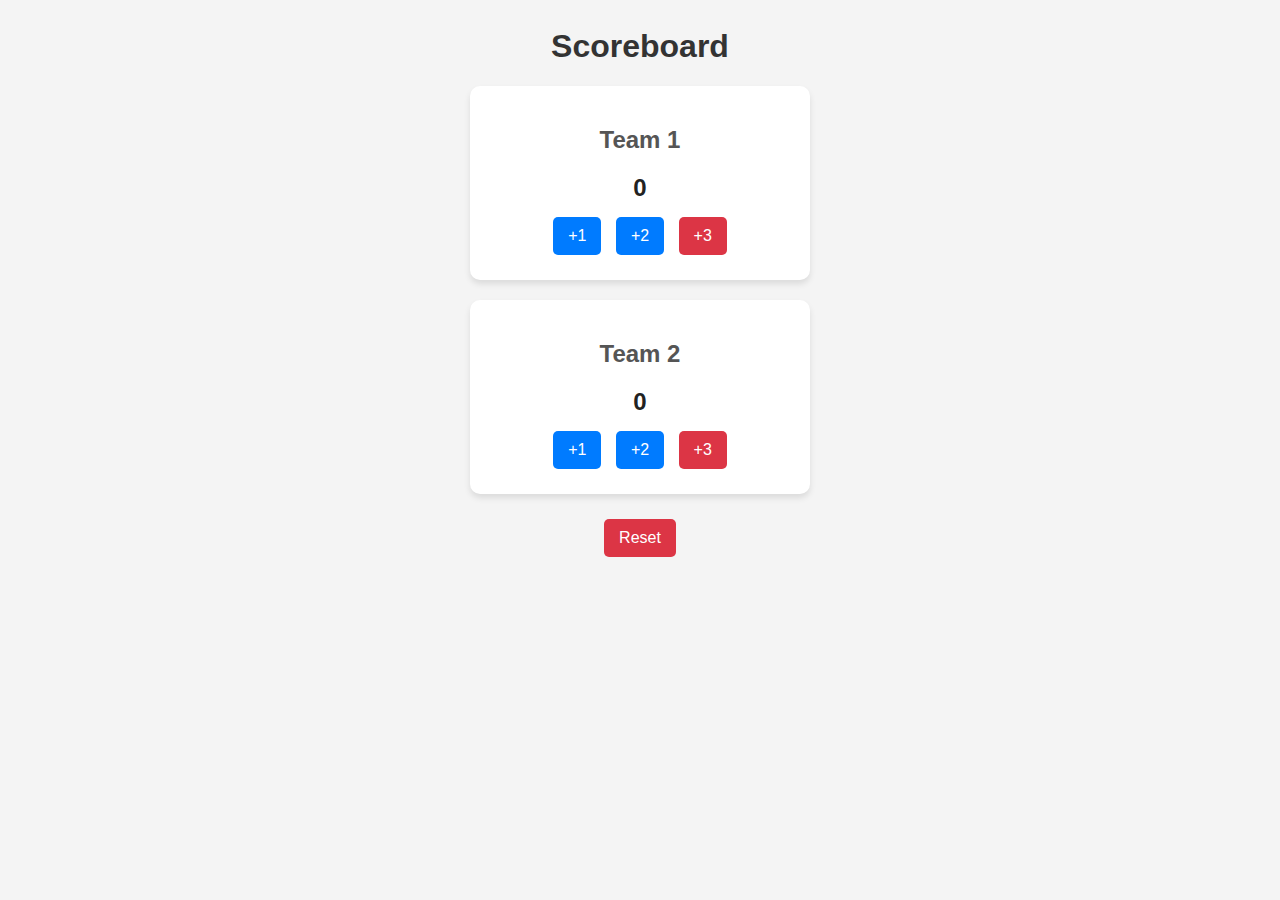
<file: BasketBall_Scoreboard/index.html>
<html   >
    <head>
        <title>Basketball Scoreboard</title>
        <link rel="stylesheet" href="index.css">
    </head>
    <body>
        <h1>Scoreboard</h1>
        <div>
            <h2>Team 1</h2>
            <p id="team1-score">0</p>
            <button onclick="add1ToTeam1()"> +1</button>
            <button onclick="add2ToTeam1()"> +2</button>
            <button onclick="add3ToTeam1()"> +3</button>
        </div>
        <div>
            <h2>Team 2</h2>
            <p id="team2-score">0</p>
            <button onclick="add1ToTeam2()"> +1</button>
            <button onclick="add2ToTeam2()"> +2</button>
            <button onclick="add3ToTeam2()"> +3</button>
        </div>  
        <button onclick="resetScore()">Reset</button>
        <script src="index.js">
        </script>
    </body>
</html>
</file>
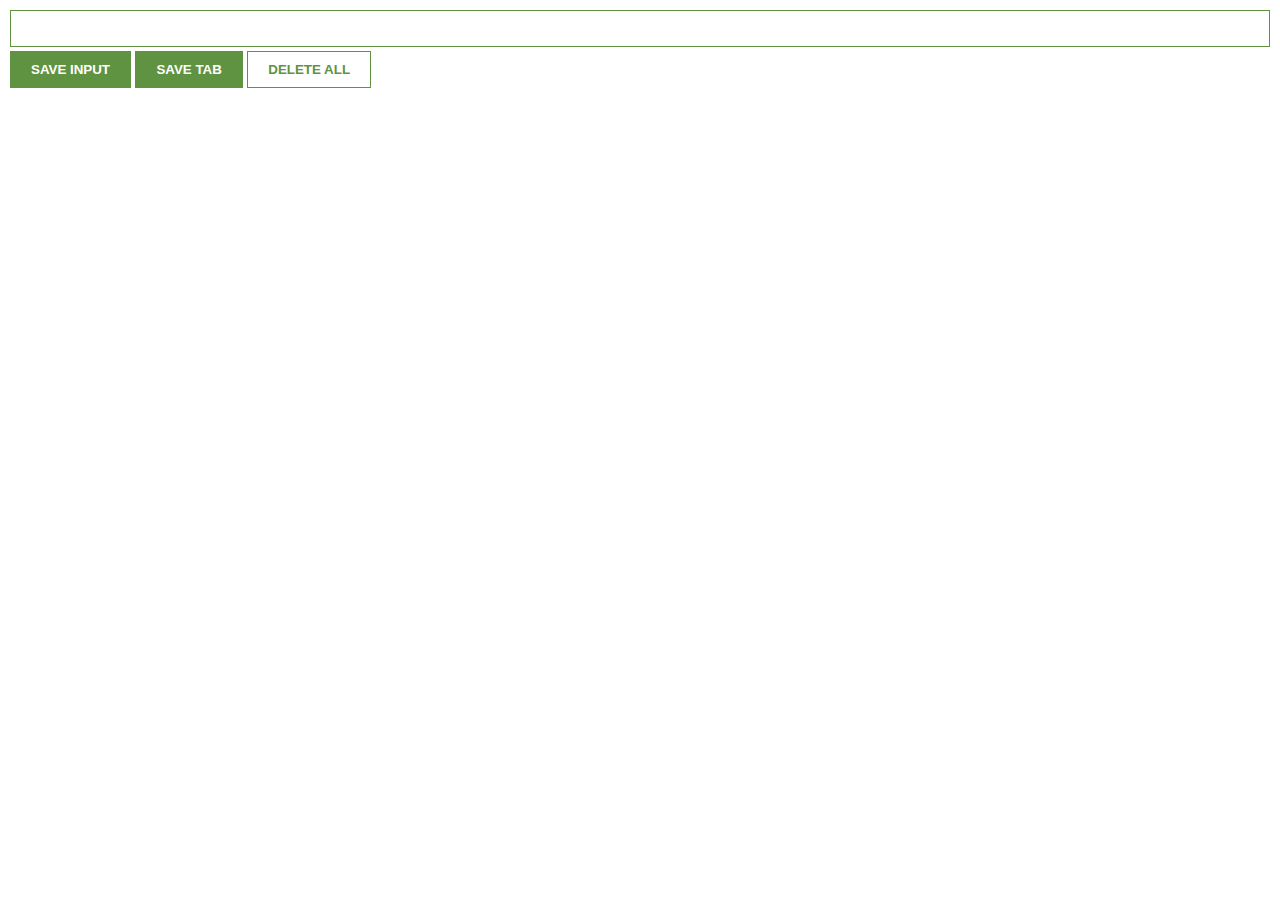
<file: Leads Tracker/index.html>
<html>
    <head>
        <link rel="stylesheet" href="index.css">
    </head>
    <body>
        <input type="text" id="input-el">
        <button id="input-btn">SAVE INPUT</button>
        <button id="tab-btn">SAVE TAB</button>
        <button id="delete-btn">DELETE ALL</button>
        <ul id="ul-el">
        </ul>
        <script src="index.js"></script>
    </body>
</html>
</file>
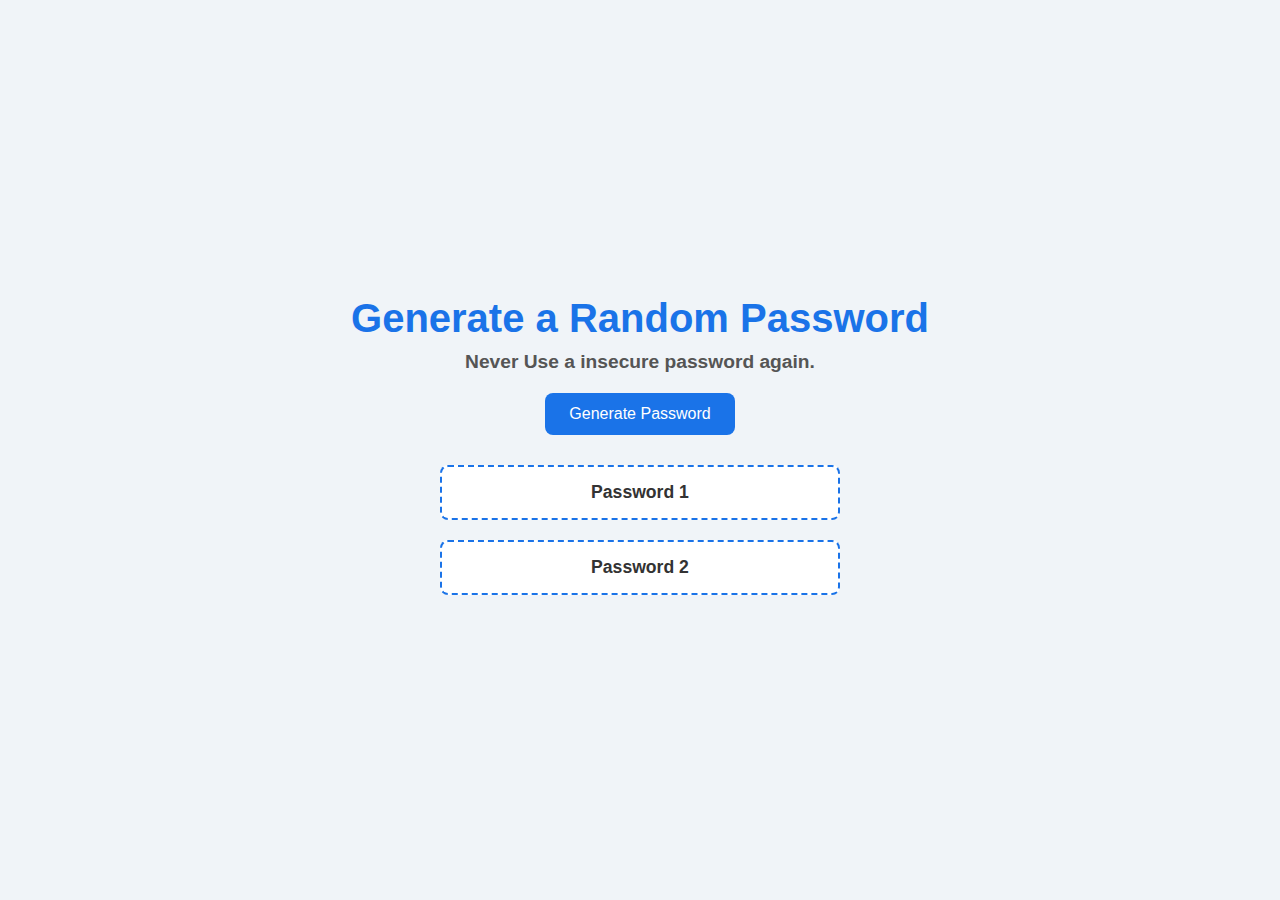
<file: Password_Generator/index.html>
<html>
    <head>
        <link rel="stylesheet" href="index.css">
    </head>
    <body>
        <h1>Generate a Random Password</h1>
        <h2>Never Use a insecure password again.</h2>
        <button onclick="generateRandomPassword()">Generate Password</button>
        <div>
            <h3 id="Pass1_el"> Password 1</h3>
        </div>
        <div>
            <h3 id = "Pass2_el"> Password 2</h3>
        </div>
        <script src="index.js"></script>
    </body>
</html>
</file>
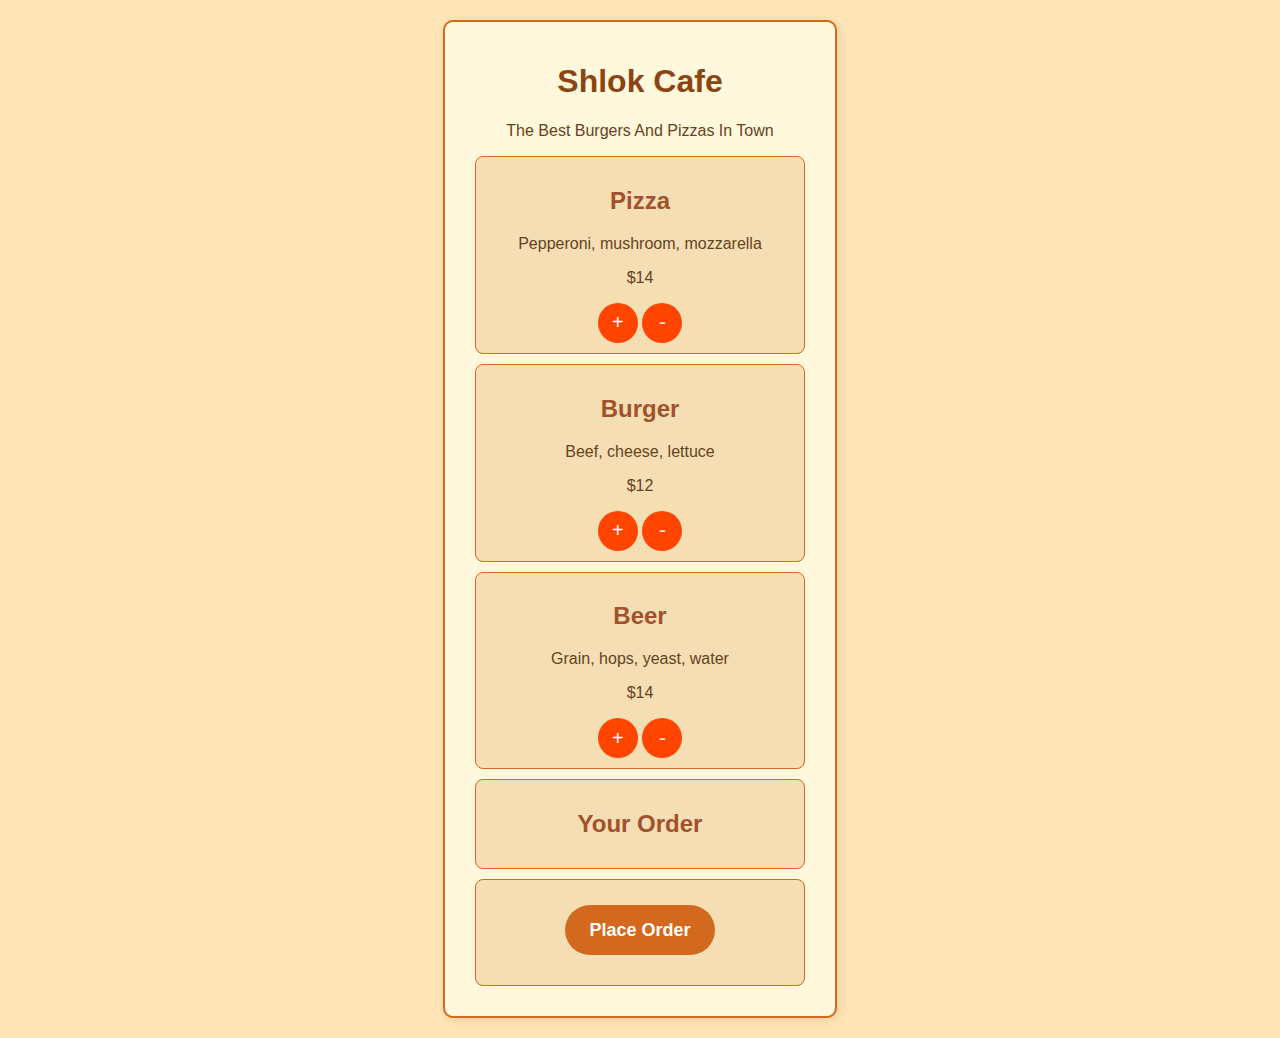
<file: Shlok_Cafe/index.html>
<html>
    <head>
       <link rel="stylesheet" href="index.css">
    </head>
    <body>
        <div class="container">
            <h1>Shlok Cafe</h1>
            <p>The Best Burgers And Pizzas In Town</p>
            
            <div>
                <h2>Pizza</h2>
                <p>Pepperoni, mushroom, mozzarella</p>
                <p>$14</p>
                <button id="Btn1"> + </button>
                <button id="RemovePizza"> - </button>
            </div>
            
            <div>
                <h2>Burger</h2>
                <p>Beef, cheese, lettuce</p>
                <p>$12</p>
                <button id="Btn2"> + </button>
                <button id="RemoveBurger"> - </button>
            </div>
            
            <div>
                <h2>Beer</h2>
                <p>Grain, hops, yeast, water</p>
                <p>$14</p>
                <button id="Btn3"> + </button>
                <button id="RemoveBeer"> - </button>
            </div>
            
            <div>
                <h2>Your Order</h2>
                <h3 id="order"></h3>
            </div>
            <div>
                <button id="Btn4">Place Order</button>
                <h2 id="thankyou"></h2>
            </div>
        </div>

        <script src="index.js"></script>
    </body>
</html>
</file>
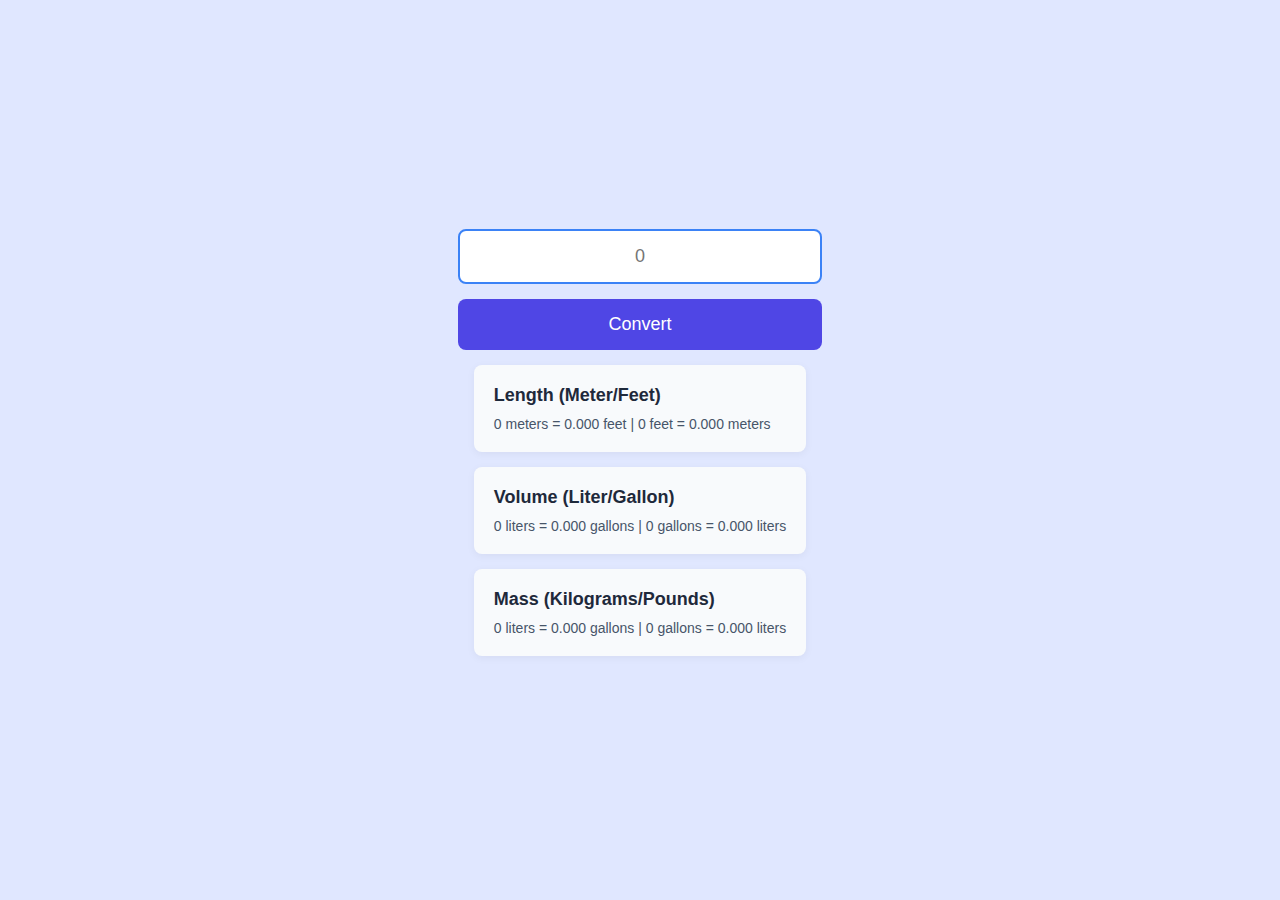
<file: Unit_Converter/index.html>
<html>
    <head>
        <link rel="stylesheet" href="index.css">
    </head>
    <body>
        <div>
            <input id="input" type="text" placeholder="0">
            <button id="convert-btn">Convert</button>
        </div>
        <div>
        <div class="section">
            <h3>Length (Meter/Feet)</h3>
            <p id="length-el">0 meters = 0.000 feet | 0 feet = 0.000 meters</p>
        </div>
        <div class="section">
            <h3>Volume (Liter/Gallon)</h3>
            <p id="volume-el">0 liters = 0.000 gallons | 0 gallons = 0.000 liters</p>
        </div>
        <div class="section">
            <h3>Mass (Kilograms/Pounds)</h3>
            <p id="mass-el">0 liters = 0.000 gallons | 0 gallons = 0.000 liters</p>
        </div>
        </div>
        <script src="index.js"></script>
    </body>
</html>
</file>
<file: BasketBall_Scoreboard/index.css>
body {
    font-family: Arial, sans-serif;
    text-align: center;
    background-color: #f4f4f4;
    padding: 20px;
}

h1 {
    color: #333;
}

h2 {
    color: #555;
}

div {
    background: white;
    border-radius: 10px;
    padding: 20px;
    margin: 20px auto;
    width: 300px;
    box-shadow: 0px 4px 6px rgba(0, 0, 0, 0.1);
}

p {
    font-size: 24px;
    font-weight: bold;
    color: #222;
    margin: 10px 0;
}

button {
    background-color: #007bff;
    color: white;
    border: none;
    padding: 10px 15px;
    margin: 5px;
    border-radius: 5px;
    font-size: 16px;
    cursor: pointer;
    transition: background 0.3s;
}

button:hover {
    background-color: #0056b3;
}

button:active {
    transform: scale(0.95);
}

button:last-of-type {
    background-color: #dc3545;
}

button:last-of-type:hover {
    background-color: #a71d2a;
}
</file>
<file: Leads Tracker/index.css>
body {
    margin: 0;
    padding: 10px;
    font-family: Arial, Helvetica, sans-serif;
    min-width: 400px;
}

input {
    width: 100%;
    padding: 10px;
    box-sizing: border-box;
    border: 1px solid #5f9341;
    margin-bottom: 4px;
}

button {
    background: #5f9341;
    color: white;
    padding: 10px 20px;
    border: 1px solid #5f9341;
    font-weight: bold;
}

#delete-btn {
    background: white;
    color: #5f9341;
}

ul {
    margin-top: 20px;
    list-style: none;
    padding-left: 0;
}

li {
    margin-top: 5px;
}

a {
    color: #5f9341;
}
</file>
<file: Shlok_Cafe/index.css>
body {
    font-family: Arial, sans-serif;
    background-color: #ffe4b5; /* Warm cafe-style background */
    text-align: center;
    margin: 0;
    padding: 0;
}

.container {
    background-color: #fff8dc; /* Soft cream background for menu items */
    margin: 20px auto;
    padding: 20px;
    width: 350px;
    border: 2px solid #d2691e; /* Warm brown border */
    border-radius: 10px;
    box-shadow: 2px 2px 10px rgba(0, 0, 0, 0.1);
}

h1 {
    color: #8b4513; /* Deep brown color for cafe name */
}

h2 {
    color: #a0522d; /* Rich brown for headings */
}

p {
    color: #654321; /* Dark brown for descriptions */
}

button {
    background-color: #ff4500;
    color: white;
    border: none;
    width: 40px;
    height: 40px;
    border-radius: 50%;
    font-size: 20px;
    cursor: pointer;
    transition: background-color 0.3s;
}

button:hover {
    background-color: #e63900;
}

#Btn4 {
    background-color: #d2691e; /* Warm brown color */
    color: white;
    border: none;
    width: 150px;
    height: 50px;
    border-radius: 25px; /* Rounded edges */
    font-size: 18px;
    font-weight: bold;
    cursor: pointer;
    transition: background-color 0.3s, transform 0.2s;
    margin-top: 15px;
}

#Btn4:hover {
    background-color: #a0522d; /* Darker brown on hover */
    transform: scale(1.05); /* Slight zoom effect */
}

#Btn4:active {
    background-color: #8b4513; /* Even darker brown when clicked */
    transform: scale(0.98); /* Click effect */
}


.container div {
    background-color: #f5deb3;
    margin: 10px;
    padding: 10px;
    border-radius: 8px;
    border: 1px solid #d2691e;
}
</file>
<file: Unit_Converter/index.css>
* {
    margin: 0;
    padding: 0;
    box-sizing: border-box;
}

body {
    font-family: 'Arial', sans-serif;
    background-color: #e0e7ff; /* Light indigo background for a modern look */
    display: flex;
    justify-content: center;
    align-items: center;
    flex-direction: column;
    min-height: 100vh;
}

/* Main Container */
.container {
    width: 100%;
    max-width: 500px;
    padding: 20px;
    border-radius: 12px;
}

/* Header Section */
.header {
    background: linear-gradient(135deg, #4f46e5, #3b82f6); /* Gradient for a modern touch */
    color: white;
    padding: 40px 20px;
    text-align: center;
    border-radius: 12px;
    margin-bottom: 20px;
    box-shadow: 0 4px 12px rgba(0, 0, 0, 0.1);
}

.header h1 {
    font-size: 26px;
    margin-bottom: 20px;
    letter-spacing: 1px;
}

/* Input and Button */
#input, #convert-btn {
    width: 100%;
    padding: 15px;
    font-size: 18px;
    text-align: center;
    border-radius: 8px;
    margin-bottom: 15px;
}

#input {
    border: 2px solid #3b82f6;
    outline: none;
    transition: border-color 0.3s ease;
}

#input:focus {
    border-color: #4f46e5;
}

#convert-btn {
    background-color: #4f46e5;
    color: white;
    border: none;
    cursor: pointer;
    transition: background-color 0.3s ease, transform 0.2s ease;
}

#convert-btn:hover {
    background-color: #3b82f6;
    transform: translateY(-2px);
}

/* Conversion Sections */
.section {
    background-color: #f8fafc; /* Subtle light background */
    padding: 20px;
    margin-bottom: 15px;
    border-radius: 8px;
    box-shadow: 0 2px 8px rgba(0, 0, 0, 0.05);
}

.section h3 {
    font-size: 18px;
    color: #1e293b; /* Darker shade for better readability */
    margin-bottom: 10px;
}

.section p {
    font-size: 14px;
    color: #475569;
}

/* Responsive Design */
@media (max-width: 600px) {
    .header h1 {
        font-size: 22px;
    }

    #input, #convert-btn {
        font-size: 16px;
    }
}
</file>
<file: Password_Generator/index.css>
/* General Reset */
* {
    margin: 0;
    padding: 0;
    box-sizing: border-box;
}

/* Body Styling */
body {
    font-family: 'Arial', sans-serif;
    display: flex;
    flex-direction: column;
    align-items: center;
    justify-content: center;
    height: 100vh;
    background-color: #f0f4f8;
    color: #333;
}

/* Headings */
h1 {
    font-size: 2.5rem;
    color: #1a73e8;
    margin-bottom: 10px;
}

h2 {
    font-size: 1.2rem;
    margin-bottom: 20px;
    color: #555;
}

/* Button Styling */
button {
    padding: 12px 24px;
    background-color: #1a73e8;
    color: #fff;
    border: none;
    border-radius: 8px;
    cursor: pointer;
    font-size: 1rem;
    transition: background-color 0.3s ease;
    margin-bottom: 20px;
}

button:hover {
    background-color: #1664c1;
}

/* Password Display Containers */
div {
    width: 100%;
    max-width: 400px;
    margin: 10px;
}

h3 {
    background-color: #fff;
    padding: 15px 20px;
    border: 2px dashed #1a73e8;
    border-radius: 8px;
    font-size: 1.1rem;
    text-align: center;
    word-break: break-all;
    transition: background-color 0.3s ease;
}

/* Hover effect for password boxes */
h3:hover {
    background-color: #e3f2fd;
}

/* Responsive Design */
@media (max-width: 480px) {
    h1 {
        font-size: 2rem;
    }

    button {
        width: 100%;
    }

    div {
        width: 90%;
    }
}
</file>
